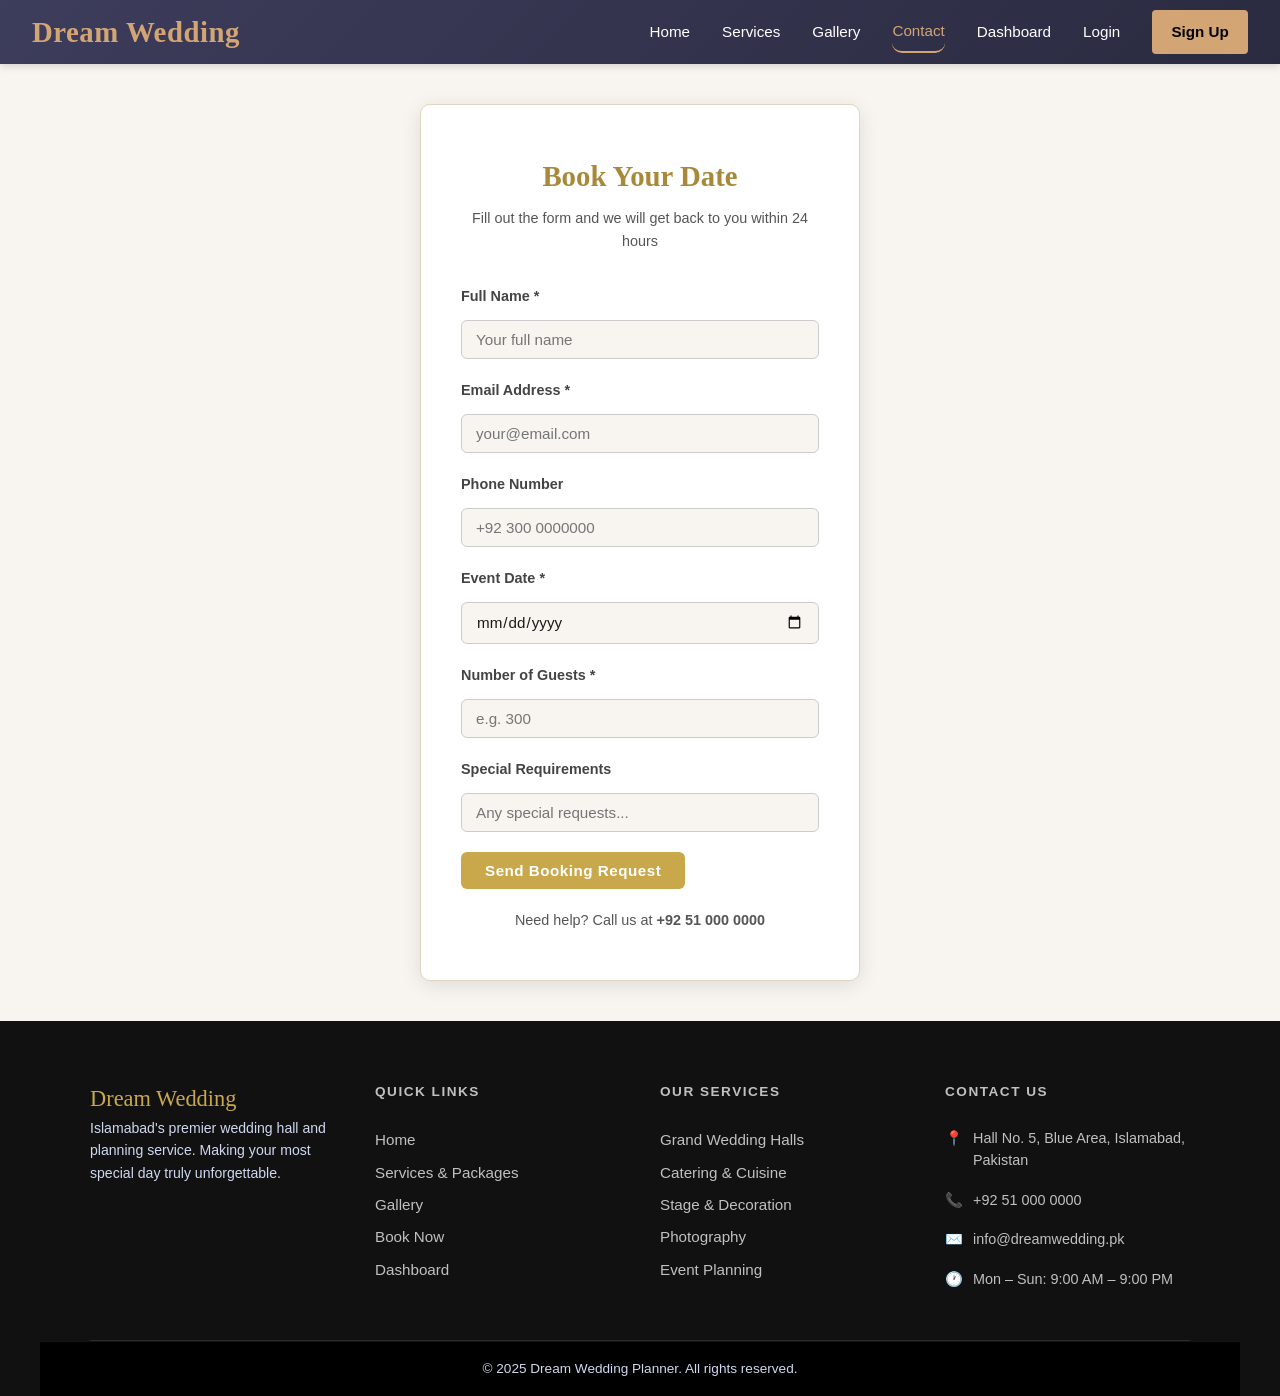
<file: Pages/Contact.html>
<!DOCTYPE html>
<html lang="en">
<head>
    <meta charset="UTF-8">
    <meta name="viewport" content="width=device-width, initial-scale=1.0">
    <link rel="stylesheet" href="../css.file/mycssfile.css">
    <title>Contact - Dream Wedding Planner</title>
</head>
<body>

    <nav class="navbar">
        <div class="nav-brand">Dream Wedding</div>
        <div class="nav-links">
            <a href="../index.html" class="nav-link">Home</a>
            <a href="Services.html" class="nav-link">Services</a>
            <a href="Gallery.html" class="nav-link">Gallery</a>
            <a href="Contact.html" class="nav-link active">Contact</a>
            <a href="Dashboard.html" class="nav-link">Dashboard</a>
            <a href="Login.html" class="nav-link">Login</a>
            <a href="Signin.html" class="nav-link btn-nav">Sign Up</a>
        </div>
    </nav>

    <div class="form-page">
        <div class="form-container">
            <h2 class="form-title">Book Your Date</h2>
            <p class="form-tagline">Fill out the form and we will get back to you within 24 hours</p>

            <div class="alert-box" id="contactAlert"></div>

            <form id="contactForm">
                <div class="form-group">
                    <label for="name" class="form-label">Full Name *</label>
                    <input type="text" id="name" class="form-input" placeholder="Your full name">
                </div>
                <div class="form-group">
                    <label for="email" class="form-label">Email Address *</label>
                    <input type="email" id="email" class="form-input" placeholder="your@email.com">
                </div>
                <div class="form-group">
                    <label for="phone" class="form-label">Phone Number</label>
                    <input type="tel" id="phone" class="form-input" placeholder="+92 300 0000000">
                </div>
                <div class="form-group">
                    <label for="eventDate" class="form-label">Event Date *</label>
                    <input type="date" id="eventDate" class="form-input">
                </div>
                <div class="form-group">
                    <label for="guests" class="form-label">Number of Guests *</label>
                    <input type="number" id="guests" class="form-input" placeholder="e.g. 300" min="1">
                </div>
                <div class="form-group">
                    <label for="message" class="form-label">Special Requirements</label>
                    <input type="text" id="message" class="form-input" placeholder="Any special requests...">
                </div>
                <button type="submit" class="btn btn-gold ">Send Booking Request</button>
            </form>

            <p class="form-footer">
                Need help? Call us at <strong>+92 51 000 0000</strong>
            </p>
        </div>
    </div>

    <footer class="footer">
        <div class="footer-grid">
            <div class="footer-col">
                 <div class="footer-brand-wrap">
                 <span class="footer-brand">Dream Wedding</span>
                 <p class="footer-tagline">Islamabad's premier wedding hall and planning service. Making your most special day truly unforgettable.</p>
                 </div>
            </div>
            <div class="footer-col">
                <span class="footer-heading">Quick Links</span>
                <a href="../index.html" class="footer-link">Home</a>
                <a href="Services.html" class="footer-link">Services & Packages</a>
                <a href="Gallery.html" class="footer-link">Gallery</a>
                <a href="Contact.html" class="footer-link">Book Now</a>
                <a href="Dashboard.html" class="footer-link">Dashboard</a>
            </div>
            <div class="footer-col">
                <span class="footer-heading">Our Services</span>
                <span class="footer-link">Grand Wedding Halls</span>
                <span class="footer-link">Catering & Cuisine</span>
                <span class="footer-link">Stage & Decoration</span>
                <span class="footer-link">Photography</span>
                <span class="footer-link">Event Planning</span>
            </div>
            <div class="footer-col">
                <span class="footer-heading">Contact Us</span>
                <span class="footer-contact-item">
                    <i class="footer-icon">📍</i> Hall No. 5, Blue Area, Islamabad, Pakistan
                </span>
                <span class="footer-contact-item">
                    <i class="footer-icon">📞</i> +92 51 000 0000
                </span>
                <span class="footer-contact-item">
                    <i class="footer-icon">✉️</i> info@dreamwedding.pk
                </span>
                <span class="footer-contact-item">
                    <i class="footer-icon">🕐</i> Mon – Sun: 9:00 AM – 9:00 PM
                </span>
            </div>
        </div>
        <hr class="footer-divider">
        <p class="footer-bottom">© 2025 Dream Wedding Planner. All rights reserved.</p>
    </footer>

    <script src="../Jsfile/myfile.js"></script>
</body>
</html>
</file>
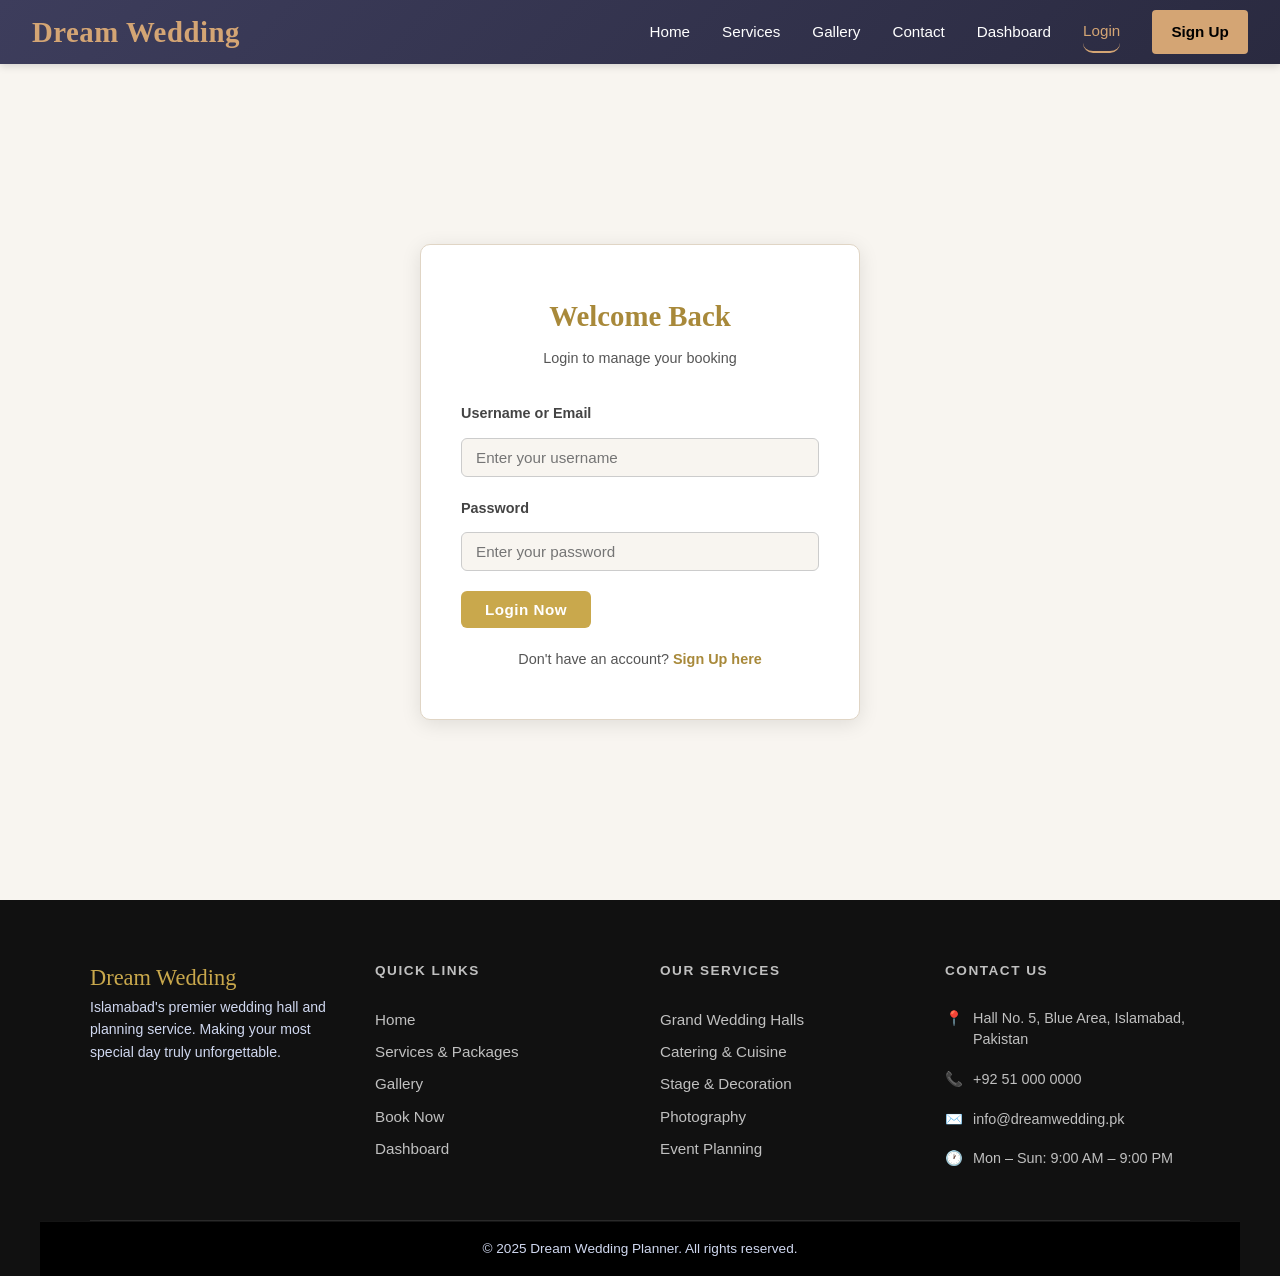
<file: Pages/Login.html>
<!DOCTYPE html>
<html lang="en">
<head>
    <meta charset="UTF-8">
    <meta name="viewport" content="width=device-width, initial-scale=1.0">
    <link rel="stylesheet" href="../css.file/mycssfile.css">
    <title>Login - Dream Wedding Planner</title>
</head>
<body>

    <nav class="navbar">
        <div class="nav-brand">Dream Wedding</div>
        <div class="nav-links">
            <a href="../index.html" class="nav-link">Home</a>
            <a href="Services.html" class="nav-link">Services</a>
            <a href="Gallery.html" class="nav-link">Gallery</a>
            <a href="Contact.html" class="nav-link">Contact</a>
            <a href="Dashboard.html" class="nav-link">Dashboard</a>
            <a href="Login.html" class="nav-link active">Login</a>
            <a href="Signin.html" class="nav-link btn-nav">Sign Up</a>
        </div>
    </nav>

    <div class="form-page">
        <div class="form-container">
            <h2 class="form-title">Welcome Back</h2>
            <p class="form-tagline">Login to manage your booking</p>

            <div class="alert-box" id="loginAlert"></div>

            <form id="loginForm">
                <div class="form-group">
                    <label for="username" class="form-label">Username or Email</label>
                    <input type="text" id="username" class="form-input" placeholder="Enter your username">
                </div>
                <div class="form-group">
                    <label for="password" class="form-label">Password</label>
                    <input type="password" id="password" class="form-input" placeholder="Enter your password">
                </div>
                <button type="submit" class="btn btn-gold ">Login Now</button>
            </form>

            <p class="form-footer">
                Don't have an account?
                <a href="Signin.html" class="form-link">Sign Up here</a>
            </p>
        </div>
    </div>

    <footer class="footer">
        <div class="footer-grid">
            <div class="footer-col">
                <div class="footer-brand-wrap">
                 <span class="footer-brand">Dream Wedding</span>
                 <p class="footer-tagline">Islamabad's premier wedding hall and planning service. Making your most special day truly unforgettable.</p>
                </div>
            </div>
            <div class="footer-col">
                <span class="footer-heading">Quick Links</span>
                <a href="../index.html" class="footer-link">Home</a>
                <a href="Services.html" class="footer-link">Services & Packages</a>
                <a href="Gallery.html" class="footer-link">Gallery</a>
                <a href="Contact.html" class="footer-link">Book Now</a>
                <a href="Dashboard.html" class="footer-link">Dashboard</a>
            </div>
            <div class="footer-col">
                <span class="footer-heading">Our Services</span>
                <span class="footer-link">Grand Wedding Halls</span>
                <span class="footer-link">Catering & Cuisine</span>
                <span class="footer-link">Stage & Decoration</span>
                <span class="footer-link">Photography</span>
                <span class="footer-link">Event Planning</span>
            </div>
            <div class="footer-col">
                <span class="footer-heading">Contact Us</span>
                <span class="footer-contact-item">
                    <i class="footer-icon">📍</i> Hall No. 5, Blue Area, Islamabad, Pakistan
                </span>
                <span class="footer-contact-item">
                    <i class="footer-icon">📞</i> +92 51 000 0000
                </span>
                <span class="footer-contact-item">
                    <i class="footer-icon">✉️</i> info@dreamwedding.pk
                </span>
                <span class="footer-contact-item">
                    <i class="footer-icon">🕐</i> Mon – Sun: 9:00 AM – 9:00 PM
                </span>
            </div>
        </div>
        <hr class="footer-divider">
        <p class="footer-bottom">© 2025 Dream Wedding Planner. All rights reserved.</p>
    </footer>

    <script src="../Jsfile/myfile.js"></script>
</body>
</html>
</file>
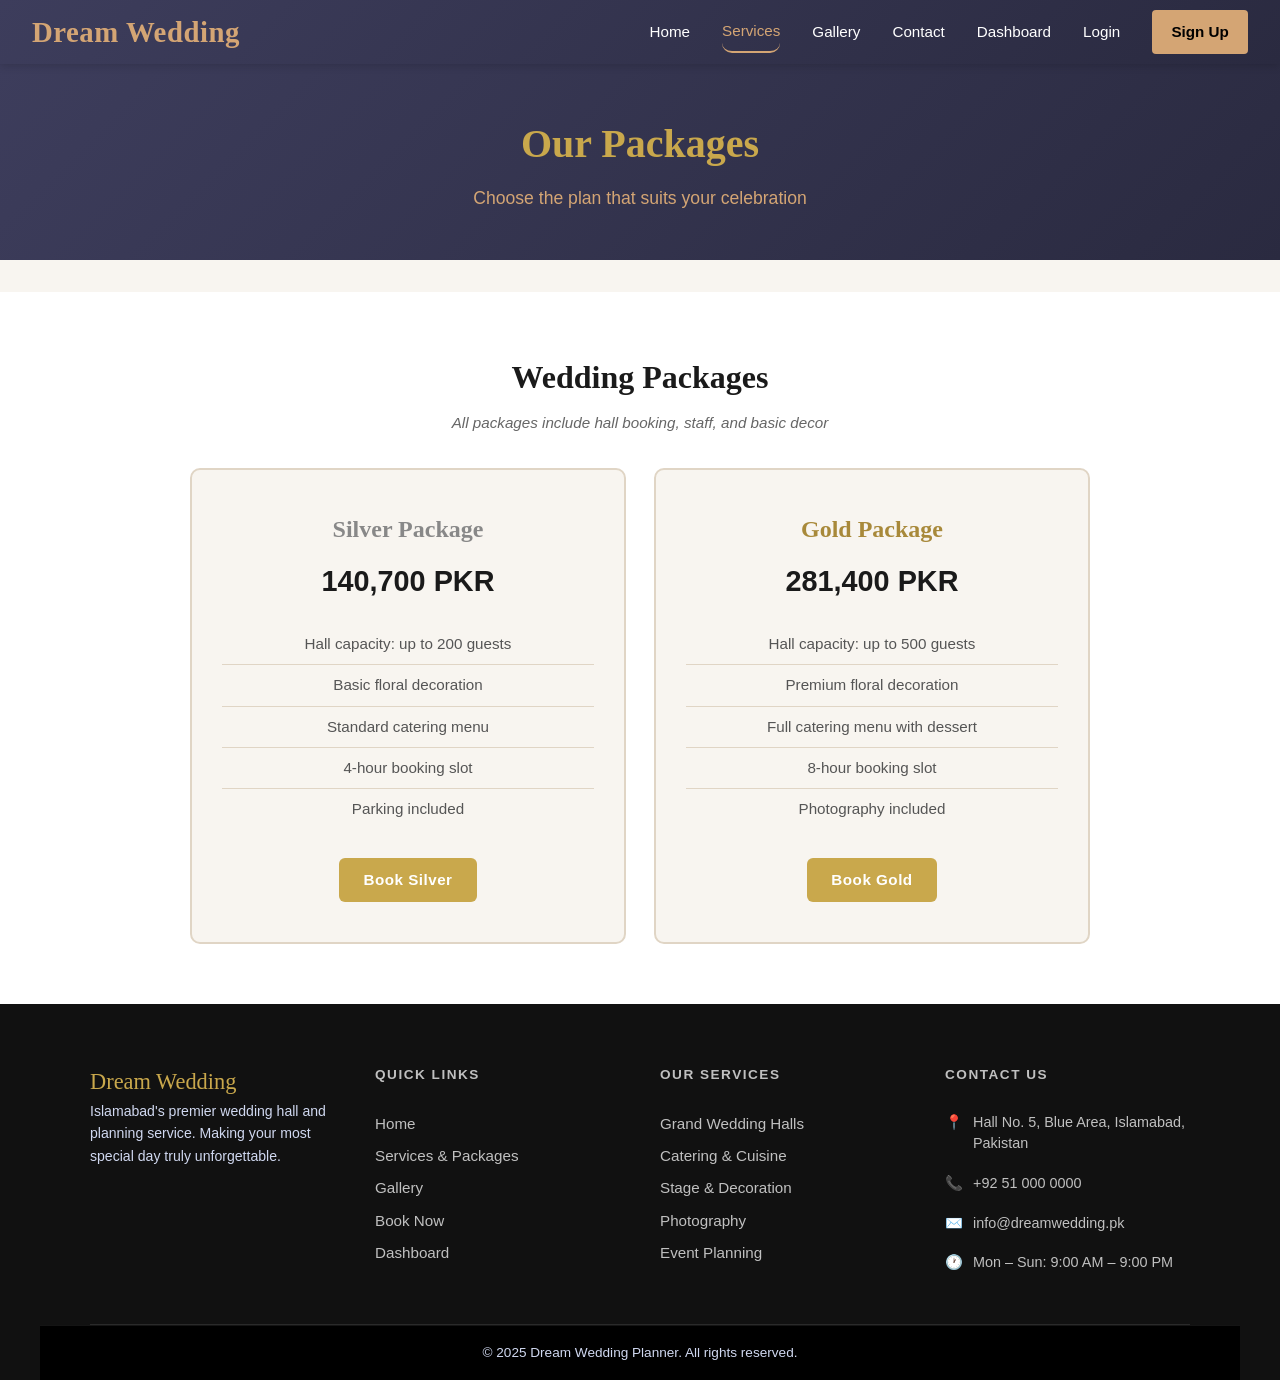
<file: Pages/Services.html>
<!DOCTYPE html>
<html lang="en">
<head>
    <meta charset="UTF-8">
    <meta name="viewport" content="width=device-width, initial-scale=1.0">
    <link rel="stylesheet" href="../css.file/mycssfile.css">
    <title>Services - Dream Wedding Planner</title>
</head>
<body>

    <nav class="navbar">
        <div class="nav-brand">Dream Wedding</div>
        <div class="nav-links">
            <a href="../index.html" class="nav-link">Home</a>
            <a href="Services.html" class="nav-link active">Services</a>
            <a href="Gallery.html" class="nav-link">Gallery</a>
            <a href="Contact.html" class="nav-link">Contact</a>
            <a href="Dashboard.html" class="nav-link">Dashboard</a>
            <a href="Login.html" class="nav-link">Login</a>
            <a href="Signin.html" class="nav-link btn-nav">Sign Up</a>
        </div>
    </nav>

    <div class="page-header">
        <h1 class="page-title">Our Packages</h1>
        <p class="page-subtitle">Choose the plan that suits your celebration</p>
    </div>

    <div class="packages-section">
        <h2 class="section-title">Wedding Packages</h2>
        <p class="section-subtitle">All packages include hall booking, staff, and basic decor</p>
        <div class="packages-grid">
            <div class="package-card">
                <h3 class="package-name silver">Silver Package</h3>
                <p class="package-price">140,700 PKR</p>
                <ul class="package-features">
                    <li>Hall capacity: up to 200 guests</li>
                    <li>Basic floral decoration</li>
                    <li>Standard catering menu</li>
                    <li>4-hour booking slot</li>
                    <li>Parking included</li>
                </ul>
                <a href="Contact.html" class="btn btn-gold">Book Silver</a>
            </div>
            <div class="package-card">
                <h3 class="package-name gold">Gold Package</h3>
                <p class="package-price">281,400 PKR</p>
                <ul class="package-features">
                    <li>Hall capacity: up to 500 guests</li>
                    <li>Premium floral decoration</li>
                    <li>Full catering menu with dessert</li>
                    <li>8-hour booking slot</li>
                    <li>Photography included</li>
                </ul>
                <a href="Contact.html" class="btn btn-gold">Book Gold</a>
            </div>
        </div>
    </div>

    <footer class="footer">
        <div class="footer-grid">
            <div class="footer-col">
                 <div class="footer-brand-wrap">
                 <span class="footer-brand">Dream Wedding</span>
                 <p class="footer-tagline">Islamabad's premier wedding hall and planning service. Making your most special day truly unforgettable.</p>
                 </div>
            </div>
            <div class="footer-col">
                <span class="footer-heading">Quick Links</span>
                <a href="../index.html" class="footer-link">Home</a>
                <a href="Services.html" class="footer-link">Services & Packages</a>
                <a href="Gallery.html" class="footer-link">Gallery</a>
                <a href="Contact.html" class="footer-link">Book Now</a>
                <a href="Dashboard.html" class="footer-link">Dashboard</a>
            </div>
            <div class="footer-col">
                <span class="footer-heading">Our Services</span>
                <span class="footer-link">Grand Wedding Halls</span>
                <span class="footer-link">Catering & Cuisine</span>
                <span class="footer-link">Stage & Decoration</span>
                <span class="footer-link">Photography</span>
                <span class="footer-link">Event Planning</span>
            </div>
            <div class="footer-col">
                <span class="footer-heading">Contact Us</span>
                <span class="footer-contact-item">
                    <i class="footer-icon">📍</i> Hall No. 5, Blue Area, Islamabad, Pakistan
                </span>
                <span class="footer-contact-item">
                    <i class="footer-icon">📞</i> +92 51 000 0000
                </span>
                <span class="footer-contact-item">
                    <i class="footer-icon">✉️</i> info@dreamwedding.pk
                </span>
                <span class="footer-contact-item">
                    <i class="footer-icon">🕐</i> Mon – Sun: 9:00 AM – 9:00 PM
                </span>
            </div>
        </div>
        <hr class="footer-divider">
        <p class="footer-bottom">© 2025 Dream Wedding Planner. All rights reserved.</p>
    </footer>

    <script src="../Jsfile/myfile.js"></script>
</body>
</html>
</file>
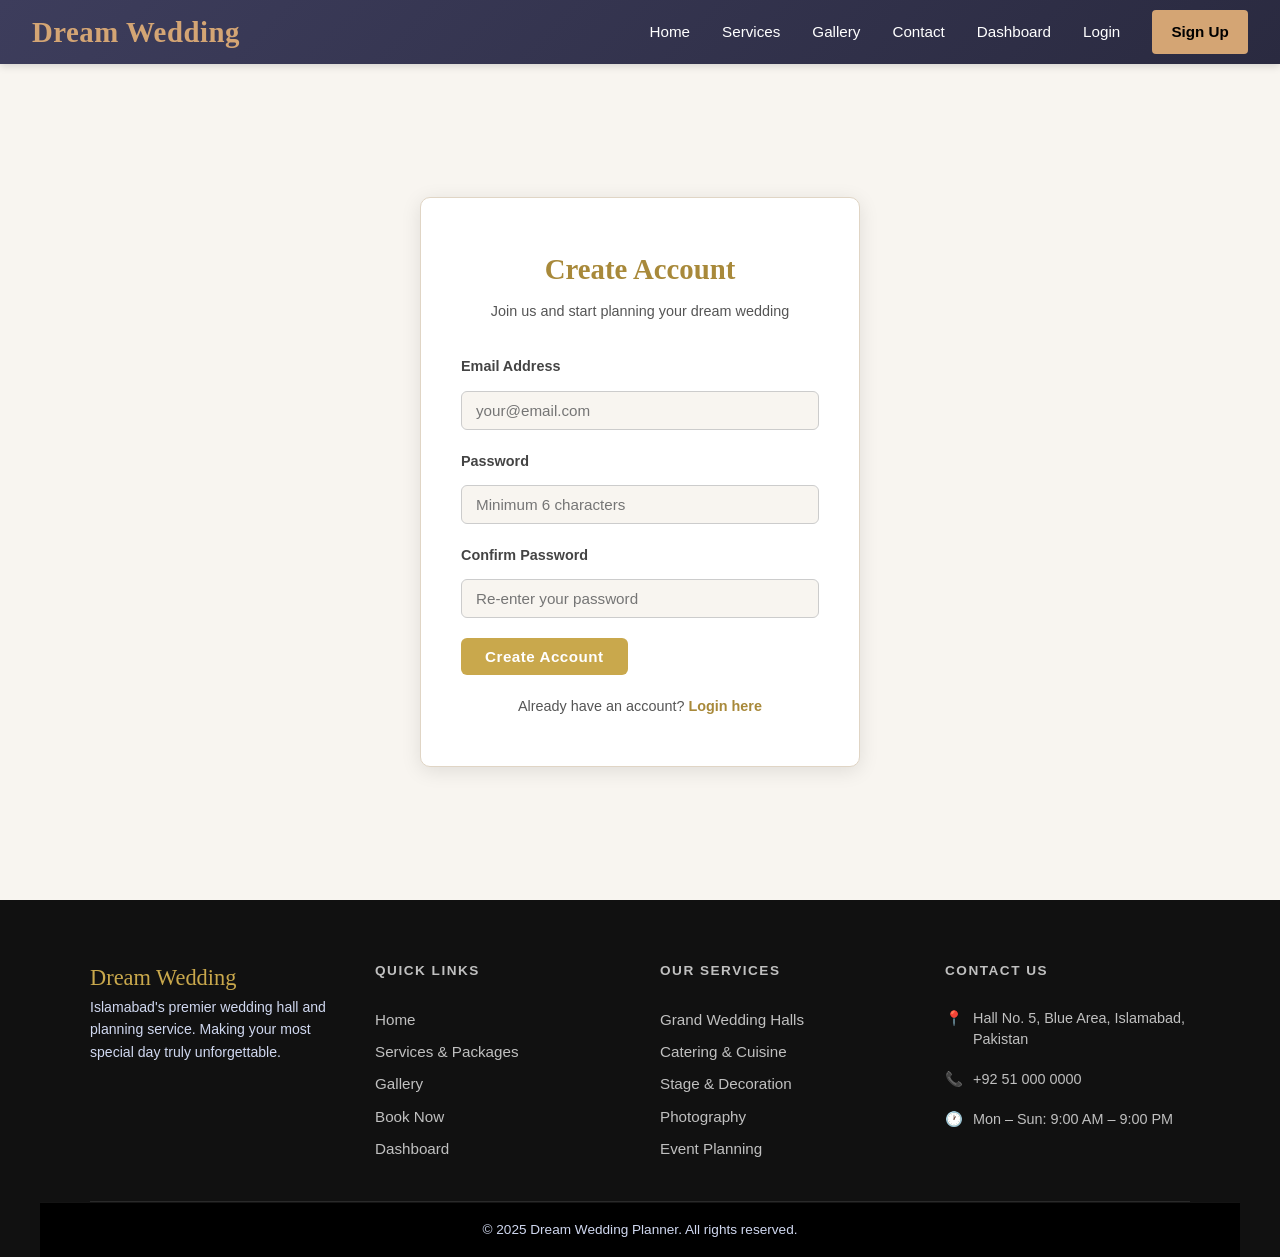
<file: Pages/Signin.html>
<!DOCTYPE html>
<html lang="en">
<head>
    <meta charset="UTF-8">
    <meta name="viewport" content="width=device-width, initial-scale=1.0">
    <link rel="stylesheet" href="../css.file/mycssfile.css">
    <title>Sign Up - Dream Wedding Planner</title>
</head>
<body>

    <nav class="navbar">
        <div class="nav-brand">Dream Wedding</div>
        <div class="nav-links">
            <a href="../index.html" class="nav-link">Home</a>
            <a href="Services.html" class="nav-link">Services</a>
            <a href="Gallery.html" class="nav-link">Gallery</a>
            <a href="Contact.html" class="nav-link">Contact</a>
            <a href="Dashboard.html" class="nav-link">Dashboard</a>
            <a href="Login.html" class="nav-link">Login</a>
            <a href="Signin.html" class="nav-link btn-nav ">Sign Up</a>
        </div>
    </nav>

    <div class="form-page">
        <div class="form-container">
            <h2 class="form-title">Create Account</h2>
            <p class="form-tagline">Join us and start planning your dream wedding</p>

            <div class="alert-box" id="signinAlert"></div>

            <form id="signinForm">
                <div class="form-group">
                    <label for="email" class="form-label">Email Address</label>
                    <input type="email" id="email" class="form-input" placeholder="your@email.com">
                </div>
                <div class="form-group">
                    <label for="password" class="form-label">Password</label>
                    <input type="password" id="password" class="form-input" placeholder="Minimum 6 characters">
                </div>
                <div class="form-group">
                    <label for="confirmPassword" class="form-label">Confirm Password</label>
                    <input type="password" id="confirmPassword" class="form-input" placeholder="Re-enter your password">
                </div>
                <button type="submit" class="btn btn-gold ">Create Account</button>
            </form>

            <p class="form-footer">
                Already have an account?
                <a href="Login.html" class="form-link">Login here</a>
            </p>
        </div>
    </div>

    <footer class="footer">
        <div class="footer-grid">
            <div class="footer-col">
                 <div class="footer-brand-wrap">
                 <span class="footer-brand">Dream Wedding</span>
                 <p class="footer-tagline">Islamabad's premier wedding hall and planning service. Making your most special day truly unforgettable.</p>
                 </div>
            </div>
            <div class="footer-col">
                <span class="footer-heading">Quick Links</span>
                <a href="../index.html" class="footer-link">Home</a>
                <a href="Services.html" class="footer-link">Services & Packages</a>
                <a href="Gallery.html" class="footer-link">Gallery</a>
                <a href="Contact.html" class="footer-link">Book Now</a>
                <a href="Dashboard.html" class="footer-link">Dashboard</a>
            </div>
            <div class="footer-col">
                <span class="footer-heading">Our Services</span>
                <span class="footer-link">Grand Wedding Halls</span>
                <span class="footer-link">Catering & Cuisine</span>
                <span class="footer-link">Stage & Decoration</span>
                <span class="footer-link">Photography</span>
                <span class="footer-link">Event Planning</span>
            </div>
            <div class="footer-col">
                <span class="footer-heading">Contact Us</span>
                <span class="footer-contact-item">
                    <i class="footer-icon">📍</i> Hall No. 5, Blue Area, Islamabad, Pakistan
                </span>
                <span class="footer-contact-item">
                    <i class="footer-icon">📞</i> +92 51 000 0000
                </span>
                <span class="footer-contact-item">
                    <i class="footer-icon">🕐</i> Mon – Sun: 9:00 AM – 9:00 PM
                </span>
            </div>
        </div>
        <hr class="footer-divider">
        <p class="footer-bottom">© 2025 Dream Wedding Planner. All rights reserved.</p>
    </footer>

    <script src="../Jsfile/myfile.js"></script>
</body>
</html>
</file>
<file: css.file/mycssfile.css>
/* ===========================
   CSS VARIABLES
=========================== */
:root {
    --gold: #c9a84c;
    --gold-dark: #a8893a;
    --gold-light: #f0d080;
    --dark: #1a1a1a;
    --dark-2: #2c2c2c;
    --mid: #555555;
    --light: #f8f5f0;
    --white: #ffffff;
    --border: #e0d5c5;
    --shadow: 0 4px 20px rgba(0,0,0,0.10);
    --shadow-strong: 0 8px 32px rgba(0,0,0,0.18);
    --radius: 10px;
    --font-heading: 'Georgia', 'Times New Roman', serif;
    --font-body: 'Segoe UI', Tahoma, Geneva, Verdana, sans-serif;
    --transition: 0.3s ease;
    --footer-bg: #111111;
    --footer-bottom-bg: #000000;
    --footer-text: #d0d8f0;
    --footer-border: #2a2a2a;
}

/* ===========================
   RESET & BASE
=========================== */
*, *::before, *::after {
    box-sizing: border-box;
    margin: 0;
    padding: 0;
}

html {
    scroll-behavior: smooth;
}

body {
    font-family: var(--font-body);
    background-color: var(--light);
    color: var(--dark);
    line-height: 1.6;
}

img {
    display: block;
    max-width: 100%;
}

a {
    text-decoration: none;
    color: inherit;
}

/* ===========================
   NAVBAR
=========================== */
.navbar {
    display: flex;
    align-items: center;
    justify-content: space-between;
    background-color: var(--dark);
    padding: 0 40px;
    height: 64px;
    position: sticky;
    top: 0;
    z-index: 100;
    box-shadow: var(--shadow);
}

.nav-brand {
    font-family: var(--font-heading);
    color: var(--gold);
    font-size: 1.4rem;
    font-weight: bold;
    letter-spacing: 1px;
}

.nav-links {
    display: flex;
    align-items: center;
    gap: 8px;
}

.nav-link {
    color: var(--white);
    padding: 8px 16px;
    border-radius: var(--radius);
    font-size: 0.95rem;
    transition: background-color var(--transition), color var(--transition);
}

.nav-link:hover {
    background-color: var(--dark-2);
    color: var(--gold);
}

.nav-link.active {
    color: var(--gold);
}

.btn-nav {
    background-color: var(--gold);
    color: var(--dark);
    font-weight: bold;
    padding: 8px 20px;
    border-radius: var(--radius);
    transition: background-color var(--transition);
}

.btn-nav:hover {
    background-color: var(--gold-dark);
    color: var(--white);
}

/* ===========================
   BUTTONS
=========================== */
.btn {
    display: inline-block;
    padding: 14px 32px;
    border: none;
    border-radius: var(--radius);
    font-size: 1rem;
    font-family: var(--font-body);
    cursor: pointer;
    transition: background-color var(--transition), color var(--transition), transform var(--transition);
    font-weight: 600;
    letter-spacing: 0.5px;
}

.btn:hover {
    transform: translateY(-2px);
}

.btn-gold {
    background-color: var(--gold);
    color: var(--dark);
}

.btn-gold:hover {
    background-color: var(--gold-dark);
    color: var(--white);
}

.btn-outline {
    background-color: transparent;
    color: var(--white);
    border: 2px solid var(--white);
}

.btn-outline:hover {
    background-color: var(--white);
    color: var(--dark);
}

/* ===========================
   HERO SECTION
=========================== */
.hero {
    background: linear-gradient(135deg, var(--dark) 60%, var(--dark-2) 100%);
    color: var(--white);
    padding: 100px 40px;
    text-align: center;
}

.hero-content {
    max-width: 700px;
    margin: 0 auto;
}

.hero-tag {
    color: var(--gold);
    font-size: 0.9rem;
    text-transform: uppercase;
    letter-spacing: 3px;
    margin-bottom: 18px;
    font-weight: 600;
}

.hero-title {
    font-family: var(--font-heading);
    font-size: 3rem;
    line-height: 1.2;
    margin-bottom: 20px;
    color: var(--white);
}

.hero-desc {
    font-size: 1.1rem;
    color: #cccccc;
    margin-bottom: 36px;
    max-width: 540px;
    margin-left: auto;
    margin-right: auto;
}

.hero-buttons {
    display: flex;
    gap: 16px;
    justify-content: center;
    flex-wrap: wrap;
}

/* ===========================
   FEATURES SECTION
=========================== */
.features {
    display: grid;
    grid-template-columns: repeat(auto-fit, minmax(220px, 1fr));
    gap: 24px;
    padding: 60px 40px;
    background-color: var(--white);
}

.feature-card {
    background-color: var(--light);
    border: 1px solid var(--border);
    border-radius: var(--radius);
    padding: 32px 24px;
    text-align: center;
    transition: box-shadow var(--transition), transform var(--transition);
}

.feature-card:hover {
    box-shadow: var(--shadow-strong);
    transform: translateY(-4px);
}

.feature-icon {
    font-size: 2.5rem;
    margin-bottom: 16px;
}

.feature-title {
    font-family: var(--font-heading);
    font-size: 1.2rem;
    color: var(--gold-dark);
    margin-bottom: 10px;
}

.feature-text {
    font-size: 0.95rem;
    color: var(--mid);
}

/* ===========================
   GALLERY PREVIEW SECTION
=========================== */
.gallery-preview {
    padding: 60px 40px;
    background-color: var(--light);
}

.section-title {
    font-family: var(--font-heading);
    font-size: 2rem;
    color: var(--dark);
    text-align: center;
    margin-bottom: 8px;
}

.section-subtitle {
    text-align: center;
    color: var(--mid);
    margin-bottom: 40px;
    font-style: italic;
}

.preview-grid {
    display: grid;
    grid-template-columns: repeat(3, 1fr);
    gap: 20px;
    max-width: 1100px;
    margin: 0 auto 36px auto;
}

.preview-item {
    position: relative;
    overflow: hidden;
    border-radius: var(--radius);
    background-color: var(--dark-2);
}

.preview-img {
    width: 100%;
    height: 240px;
    object-fit: cover;
    display: block;
    transition: transform 0.4s ease;
}

.preview-item:hover .preview-img {
    transform: scale(1.05);
}

.preview-overlay {
    position: absolute;
    bottom: 0;
    left: 0;
    right: 0;
    background: linear-gradient(transparent, rgba(0,0,0,0.7));
    padding: 20px 16px 14px;
    opacity: 0;
    transition: opacity var(--transition);
}

.preview-item:hover .preview-overlay {
    opacity: 1;
}

.preview-label {
    color: var(--white);
    font-size: 0.95rem;
    font-weight: 600;
}

.center-btn {
    text-align: center;
}

/* ===========================
   CTA SECTION
=========================== */
.cta-section {
    background: linear-gradient(135deg, var(--gold) 0%, var(--gold-dark) 100%);
    padding: 70px 40px;
    text-align: center;
}

.cta-title {
    font-family: var(--font-heading);
    font-size: 2rem;
    color: var(--dark);
    margin-bottom: 14px;
}

.cta-desc {
    font-size: 1.05rem;
    color: var(--dark-2);
    margin-bottom: 28px;
}

/* ===========================
   FOOTER
=========================== */
.footer {
    background-color: var(--footer-bg);
    padding: 60px 40px 0 40px;
    color: var(--footer-text);
}

.footer-grid {
    display: grid;
    grid-template-columns: repeat(auto-fit, minmax(200px, 1fr));
    gap: 40px;
    max-width: 1100px;
    margin: 0 auto 40px auto;
}

.footer-col {
    display: flex;
    flex-direction: column;
    gap: 8px;
}

/* ✅ FIX: wrap div removes gap between brand and tagline */
.footer-brand-wrap {
    display: flex;
    flex-direction: column;
    gap: 0; /* Changed from 4px to 0 */
}

.footer-brand {
    font-family: var(--font-heading);
    font-size: 1.4rem;
    color: var(--gold);
    display: block;
    margin: 0;
    padding: 0;
}

.footer-tagline {
    font-size: 0.88rem;
    color: var(--footer-text);
    line-height: 1.6;
    margin: 0;
    padding: 0;
}

.footer-heading {
    font-size: 0.85rem;
    text-transform: uppercase;
    letter-spacing: 2px;
    color: var(--white);
    font-weight: 700;
    margin-bottom: 4px;
}

.footer-link {
    font-size: 0.92rem;
    color: var(--footer-text);
    text-decoration: none;
    transition: color var(--transition);
    width: fit-content;
}

.footer-link:hover {
    color: var(--gold);
}

.footer-contact-item {
    font-size: 0.92rem;
    color: var(--footer-text);
    display: flex;
    align-items: flex-start;
    gap: 10px;
    line-height: 1.5;
}

.footer-icon {
    color: var(--gold);
    font-style: normal;
    flex-shrink: 0;
    min-width: 18px;
}

.footer-divider {
    border: none;
    border-top: 1px solid var(--footer-border);
    max-width: 1100px;
    margin: 0 auto;
}

.footer-bottom {
    background-color: var(--footer-bottom-bg);
    text-align: center;
    font-size: 0.85rem;
    color: var(--footer-text);
    padding: 16px 40px;
    margin-top: 0;
}

/* ===========================
   PAGE HEADER
=========================== */
.page-header {
    background-color: var(--dark);
    padding: 50px 40px;
    text-align: center;
}

.page-title {
    font-family: var(--font-heading);
    font-size: 2.2rem;
    color: var(--gold);
    margin-bottom: 10px;
}

.page-subtitle {
    color: #aaaaaa;
    font-size: 1rem;
}

/* ===========================
   GALLERY PAGE
=========================== */
.filter-section {
    background-color: var(--white);
    padding: 30px 40px;
    text-align: center;
    border-bottom: 1px solid var(--border);
}

.filter-label {
    font-size: 1rem;
    color: var(--dark);
    font-weight: 600;
    margin-bottom: 16px;
}

.filter-options {
    display: flex;
    justify-content: center;
    gap: 24px;
    flex-wrap: wrap;
}

.filter-radio {
    display: flex;
    align-items: center;
    gap: 8px;
    font-size: 1rem;
    cursor: pointer;
    color: var(--dark);
}

.filter-radio input[type="radio"] {
    accent-color: var(--gold);
    width: 18px;
    height: 18px;
    cursor: pointer;
}

.gallery-grid {
    display: grid;
    grid-template-columns: repeat(2, 1fr);
    gap: 28px;
    padding: 50px 60px;
    max-width: 1100px;
    margin: 0 auto;
}

.gallery-card {
    background-color: var(--white);
    border: 1px solid var(--border);
    border-radius: var(--radius);
    overflow: hidden;
    box-shadow: var(--shadow);
    transition: box-shadow var(--transition), transform var(--transition);
}

.gallery-card:hover {
    box-shadow: var(--shadow-strong);
    transform: translateY(-4px);
}

.gallery-img {
    width: 100%;
    height: 280px;
    object-fit: cover;
    display: block;
}

.img-caption {
    padding: 16px;
    font-weight: 600;
    font-size: 1rem;
    color: var(--dark);
    text-align: center;
    border-top: 1px solid var(--border);
}

/* ===========================
   SERVICES PAGE
=========================== */
.packages-section {
    padding: 60px 40px;
    background-color: var(--white);
}

.packages-grid {
    display: grid;
    grid-template-columns: repeat(auto-fit, minmax(260px, 1fr));
    gap: 28px;
    max-width: 900px;
    margin: 0 auto;
}

.package-card {
    background-color: var(--light);
    border: 2px solid var(--border);
    border-radius: var(--radius);
    padding: 40px 30px;
    text-align: center;
    transition: box-shadow var(--transition), transform var(--transition), border-color var(--transition);
}

.package-card:hover {
    box-shadow: var(--shadow-strong);
    transform: translateY(-4px);
    border-color: var(--gold);
}

.package-name {
    font-family: var(--font-heading);
    font-size: 1.5rem;
    margin-bottom: 10px;
}

.package-name.silver {
    color: #888;
}

.package-name.gold {
    color: var(--gold-dark);
}

.package-price {
    font-size: 1.8rem;
    font-weight: bold;
    margin-bottom: 20px;
}

.package-features {
    list-style: none;
    margin-bottom: 28px;
}

.package-features li {
    padding: 8px 0;
    border-bottom: 1px solid var(--border);
    font-size: 0.95rem;
    color: var(--mid);
}

.package-features li:last-child {
    border-bottom: none;
}

/* ===========================
   FORMS
=========================== */
.form-page {
    min-height: calc(100vh - 64px);
    display: flex;
    align-items: center;
    justify-content: center;
    background-color: var(--light);
    padding: 40px 20px;
}

.form-container {
    background-color: var(--white);
    border: 1px solid var(--border);
    border-radius: var(--radius);
    padding: 48px 40px;
    width: 100%;
    max-width: 440px;
    box-shadow: var(--shadow);
}

.form-title {
    font-family: var(--font-heading);
    font-size: 1.8rem;
    color: var(--gold-dark);
    text-align: center;
    margin-bottom: 8px;
}

.form-tagline {
    text-align: center;
    color: var(--mid);
    font-size: 0.9rem;
    margin-bottom: 32px;
}

.form-group {
    margin-bottom: 20px;
}

.form-label {
    display: block;
    font-size: 0.9rem;
    font-weight: 600;
    color: var(--dark);
    margin-bottom: 6px;
}

.form-input {
    width: 100%;
    padding: 12px 16px;
    border: 1px solid var(--border);
    border-radius: var(--radius);
    font-size: 1rem;
    font-family: var(--font-body);
    background-color: var(--light);
    color: var(--dark);
    transition: border-color var(--transition), box-shadow var(--transition);
}

.form-input:focus {
    outline: none;
    border-color: var(--gold);
    box-shadow: 0 0 0 3px rgba(201, 168, 76, 0.15);
}

.form-footer {
    text-align: center;
    margin-top: 20px;
    font-size: 0.9rem;
    color: var(--mid);
}

.form-link {
    color: var(--gold-dark);
    font-weight: 600;
    transition: color var(--transition);
}

.form-link:hover {
    color: var(--gold);
}

.form-submit {
    width: 100%;
    margin-top: 8px;
}

.alert-box {
    border-radius: var(--radius);
    padding: 12px 16px;
    margin-bottom: 20px;
    font-size: 0.9rem;
    display: none;
}

.alert-success {
    background-color: #e6f4ea;
    color: #2d6a35;
    border: 1px solid #a8d5b0;
}

.alert-error {
    background-color: #fdecea;
    color: #922b21;
    border: 1px solid #f5b7b1;
}

/* ===========================
   DASHBOARD PAGE
=========================== */
* {
    margin: 0;
    padding: 0;
    box-sizing: border-box;
}

.navbar {
    background: linear-gradient(135deg, #3d3d5c 0%, #2a2a40 100%);
    padding: 1rem 2rem;
    display: flex;
    justify-content: space-between;
    align-items: center;
    position: sticky;
    top: 0;
    z-index: 1000;
    box-shadow: 0 2px 8px rgba(0,0,0,0.15);
}

.nav-brand {
    font-size: 1.8rem;
    font-weight: bold;
    color: #d4a574;
    letter-spacing: 0.5px;
}

.nav-links {
    display: flex;
    gap: 2rem;
    align-items: center;
}

.nav-link {
    color: #fff;
    text-decoration: none;
    font-size: 0.95rem;
    transition: color 0.3s ease;
    padding: 0.5rem 0;
}

.nav-link:hover,
.nav-link.active {
    color: #d4a574;
    border-bottom: 2px solid #d4a574;
}

.btn-nav {
    background-color: #d4a574;
    color: #000;
    padding: 0.6rem 1.2rem;
    border-radius: 4px;
    font-weight: 600;
    transition: all 0.3s ease;
}

.btn-nav:hover {
    background-color: #c49565;
    color: #fff;
}

.page-header {
    background: linear-gradient(135deg, #3d3d5c 0%, #2a2a40 100%);
    color: #fff;
    padding: 3rem 2rem;
    text-align: center;
    margin-bottom: 2rem;
}

.page-title {
    font-size: 2.5rem;
    margin-bottom: 0.5rem;
    font-weight: bold;
}

.page-subtitle {
    font-size: 1.1rem;
    color: #d4a574;
    font-weight: 500;
}

.dashboard-wrapper {
    max-width: 1400px;
    margin: 0 auto;
    padding: 0 2rem 3rem 2rem;
}

.dashboard-stats {
    display: grid;
    grid-template-columns: repeat(auto-fit, minmax(200px, 1fr));
    gap: 1.5rem;
    margin-bottom: 3rem;
}

.stat-card {
    background: #fff;
    border-radius: 8px;
    padding: 1.5rem;
    box-shadow: 0 2px 8px rgba(0,0,0,0.1);
    display: flex;
    align-items: center;
    gap: 1rem;
    transition: all 0.3s ease;
}

.stat-card:hover {
    transform: translateY(-5px);
    box-shadow: 0 4px 12px rgba(212,165,116,0.2);
}

.stat-icon {
    font-size: 2rem;
}

.stat-info {
    display: flex;
    flex-direction: column;
}

.stat-number {
    font-size: 1.8rem;
    font-weight: bold;
    color: #d4a574;
}

.stat-label {
    font-size: 0.85rem;
    color: #666;
}

.dashboard-main {
    background: #fff;
    border-radius: 8px;
    padding: 2rem;
    box-shadow: 0 2px 8px rgba(0,0,0,0.1);
}

.dashboard-section-title {
    font-size: 1.8rem;
    color: #3d3d5c;
    margin-bottom: 0.5rem;
    padding-bottom: 0.5rem;
    border-bottom: 2px solid #d4a574;
    font-weight: 600;
}

.section-subtitle {
    font-size: 0.95rem;
    color: #666;
    margin-bottom: 2rem;
    font-style: italic;
}

.section-heading {
    font-size: 1.5rem;
    color: #3d3d5c;
    margin-bottom: 0.5rem;
    font-weight: 600;
}

.section-description {
    font-size: 0.9rem;
    color: #666;
    margin-bottom: 1.5rem;
}

.section-header {
    margin-bottom: 2rem;
    padding-bottom: 1.5rem;
    border-bottom: 1px solid #e0e0e0;
}

.site-footer {
    background-color: #111111;
    padding: 60px 0 0 0;
    margin-top: 60px;
}

.footer-container {
    display: flex;
    flex-wrap: wrap;
    gap: 40px;
    max-width: 1200px;
    margin: 0 auto;
    padding: 0 40px 40px 40px;
}

.footer-brand {
    flex: 1.2;
    min-width: 200px;
}

.footer-brand-title {
    color: #c9a84c;
    font-size: 1.6rem;
    margin-bottom: 8px;
}

.footer-brand-desc {
    color: #c0c0c0;
    font-size: 0.9rem;
    line-height: 1.6;
    margin-top: 0;
}

.footer-col {
    flex: 1;
    min-width: 150px;
}

.footer-heading {
    color: #c0c0c0;
    font-size: 0.85rem;
    letter-spacing: 1.5px;
    margin-bottom: 18px;
    text-transform: uppercase;
}

.footer-list {
    list-style: none;
    padding: 0;
    margin: 0;
}

.footer-list li {
    margin-bottom: 10px;
}

.footer-link {
    color: #c0c0c0;
    text-decoration: none;
    font-size: 0.95rem;
    transition: color 0.2s;
}

.footer-link:hover {
    color: #c9a84c;
}

.footer-contact-item {
    display: flex;
    align-items: flex-start;
    gap: 10px;
    color: #c0c0c0;
    font-size: 0.9rem;
    margin-bottom: 10px;
}

.footer-contact-icon {
    font-size: 1rem;
    margin-top: 2px;
}

.footer-bottom {
    background-color: #000000;
    border-top: 1px solid rgba(255,255,255,0.08);
    text-align: center;
    padding: 16px 40px;
}

.footer-copy {
    color: #c0c0c0;
    font-size: 0.85rem;
}

.dashboard-section {
    background: #fff;
    border-radius: 12px;
    padding: 30px;
    margin-bottom: 30px;
    box-shadow: 0 2px 12px rgba(0,0,0,0.07);
}

.section-hidden {
    display: none;
}

.alert-box {
    margin-bottom: 16px;
    font-size: 0.95rem;
    min-height: 0;
}

.alert-success {
    background: #d4edda;
    color: #155724;
    padding: 12px 16px;
    border-radius: 6px;
    border: 1px solid #c3e6cb;
}

.alert-error {
    background: #f8d7da;
    color: #721c24;
    padding: 12px 16px;
    border-radius: 6px;
    border: 1px solid #f5c6cb;
}

.stock-form {
    padding: 10px 0;
}

.form-grid {
    display: grid;
    grid-template-columns: repeat(auto-fit, minmax(220px, 1fr));
    gap: 20px;
    margin-bottom: 24px;
}

.form-group {
    display: flex;
    flex-direction: column;
    gap: 6px;
}

.form-label {
    font-size: 0.9rem;
    font-weight: 600;
    color: #444;
}

.form-input {
    padding: 10px 14px;
    border: 1px solid #ccc;
    border-radius: 6px;
    font-size: 0.95rem;
    outline: none;
    transition: border 0.2s;
}

.form-input:focus {
    border-color: #c9a84c;
}

.btn {
    padding: 10px 24px;
    border: none;
    border-radius: 6px;
    font-size: 0.95rem;
    cursor: pointer;
    font-weight: 600;
    transition: opacity 0.2s;
}

.btn:hover {
    opacity: 0.88;
}

.btn-gold {
    background-color: #c9a84c;
    color: #fff;
}

.btn-danger {
    background-color: #c0392b;
    color: #fff;
}

.search-filter-bar {
    display: flex;
    flex-wrap: wrap;
    gap: 12px;
    margin-bottom: 20px;
}

.search-input {
    flex: 1;
    min-width: 180px;
    padding: 9px 14px;
    border: 1px solid #ccc;
    border-radius: 6px;
    font-size: 0.92rem;
    outline: none;
}

.filter-select {
    padding: 9px 12px;
    border: 1px solid #ccc;
    border-radius: 6px;
    font-size: 0.92rem;
    outline: none;
    background: #fff;
}

.table-wrapper {
    overflow-x: auto;
}

.booking-table {
    width: 100%;
    border-collapse: collapse;
}

.table-head {
    background: #1a1a1a;
    color: #c9a84c;
    padding: 12px 14px;
    text-align: left;
    font-size: 0.88rem;
    letter-spacing: 0.5px;
}

.table-row:nth-child(even) {
    background: #f8f8f8;
}

.table-row:hover {
    background: #fdf6e3;
}

.table-cell {
    padding: 11px 14px;
    font-size: 0.9rem;
    color: #333;
    border-bottom: 1px solid #eee;
}

.action-buttons {
    display: flex;
    gap: 6px;
}

.btn-small {
    padding: 5px 12px;
    font-size: 0.8rem;
    border: none;
    border-radius: 4px;
    cursor: pointer;
    font-weight: 600;
    transition: opacity 0.2s;
}

.btn-small:hover {
    opacity: 0.82;
}

.btn-edit {
    background: #c9a84c;
    color: #fff;
}

.btn-cancel {
    background: #c0392b;
    color: #fff;
}

.btn-cart {
    background: #111111;
    color: #fff;
}

.status-badge {
    padding: 4px 10px;
    border-radius: 20px;
    font-size: 0.78rem;
    font-weight: 700;
    letter-spacing: 0.5px;
}

.confirmed {
    background: #d4edda;
    color: #155724;
}

.pending {
    background: #fff3cd;
    color: #856404;
}

.cancelled {
    background: #f8d7da;
    color: #721c24;
}

.cart-total {
    display: flex;
    justify-content: flex-end;
    align-items: center;
    gap: 12px;
    margin-top: 16px;
    padding-top: 12px;
    border-top: 2px solid #c9a84c;
}

.cart-total-label {
    font-size: 1.05rem;
    font-weight: 700;
    color: #111111;
}

.cart-total-value {
    font-size: 1.1rem;
    font-weight: 700;
    color: #c9a84c;
}

.charts-grid {
    display: grid;
    grid-template-columns: 1fr 1fr;
    gap: 30px;
    margin-top: 10px;
}

.chart-card {
    background: #f9f9f9;
    border-radius: 10px;
    padding: 24px;
    border: 1px solid #eee;
}

.chart-title {
    font-size: 1rem;
    font-weight: 700;
    color: #111111;
    margin-bottom: 20px;
}

.bar-chart {
    display: flex;
    flex-direction: column;
    gap: 14px;
}

.bar-group {
    display: flex;
    align-items: center;
    gap: 10px;
}

.bar-label {
    width: 90px;
    font-size: 0.85rem;
    color: #555;
    text-align: right;
    flex-shrink: 0;
}

.bar-track {
    flex: 1;
    background: #e0e0e0;
    border-radius: 4px;
    height: 22px;
    overflow: hidden;
}

.bar-fill {
    height: 100%;
    border-radius: 4px;
    transition: width 1s ease;
}

.bar-gold { background: #c9a84c; }
.bar-blue { background: #111111; }
.bar-green { background: #27ae60; }
.bar-red { background: #c0392b; }

.bar-value {
    width: 30px;
    font-size: 0.85rem;
    font-weight: 700;
    color: #333;
}

.pie-chart-wrapper {
    display: flex;
    align-items: center;
    gap: 20px;
}

.pie-canvas {
    width: 160px;
    height: 160px;
    flex-shrink: 0;
}

.pie-legend {
    display: flex;
    flex-direction: column;
    gap: 10px;
}

.legend-item {
    display: flex;
    align-items: center;
    gap: 8px;
    font-size: 0.88rem;
    color: #444;
}

.legend-dot {
    width: 14px;
    height: 14px;
    border-radius: 50%;
    flex-shrink: 0;
}

@media (max-width: 768px) {
    .charts-grid {
        grid-template-columns: 1fr;
    }
    .footer-container {
        flex-direction: column;
        padding: 0 20px 30px 20px;
    }
    .pie-chart-wrapper {
        flex-direction: column;
    }
}
</file>
